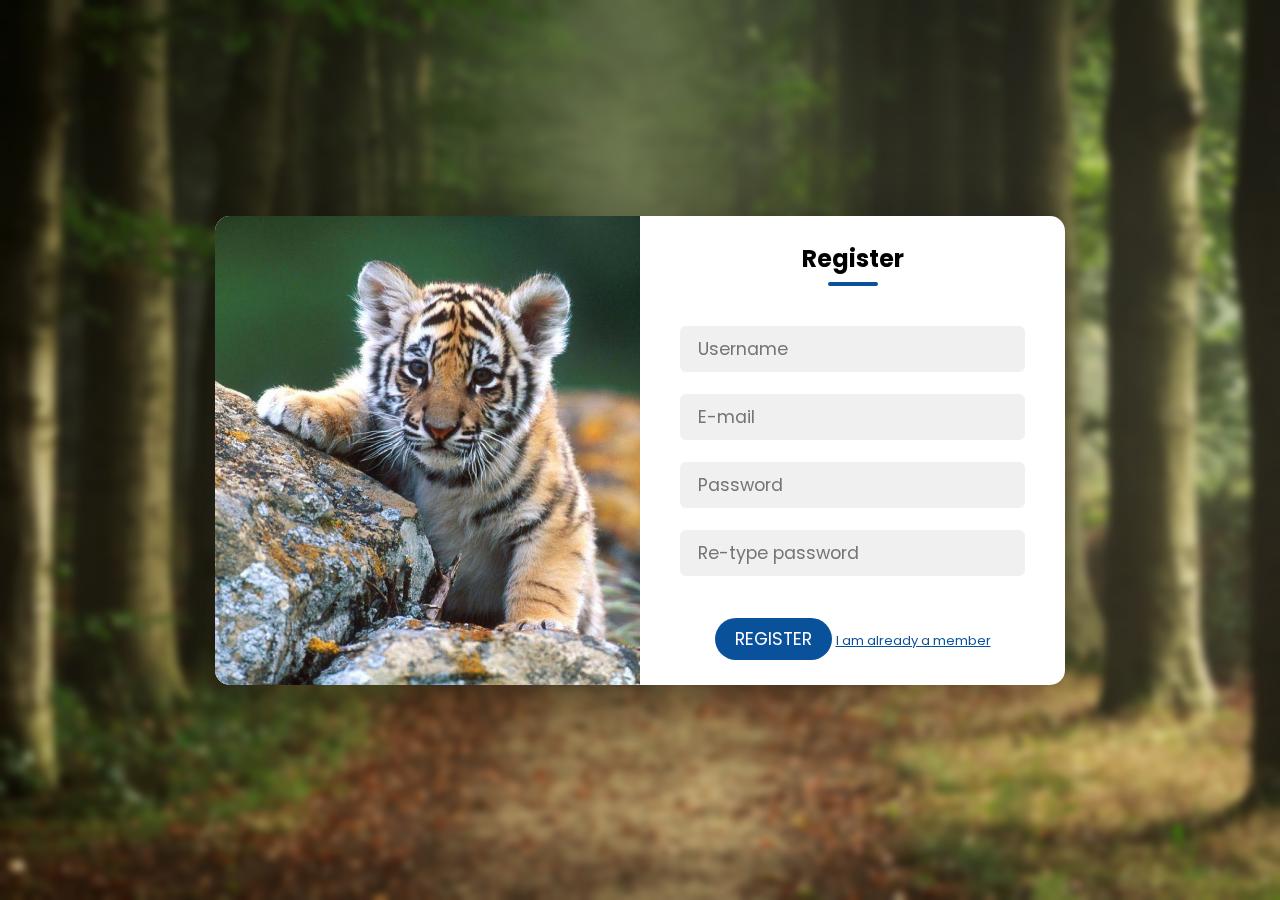
<file: SignUp/SignUp.html>
<!DOCTYPE html>
<html lang="en">
<head>
    <meta charset="UTF-8">
    <meta http-equiv="X-UA-Compatible" content="IE=edge">
    <meta name="viewport" content="width=device-width, initial-scale=1.0">
    <title>Sign-Up Page</title>
    <link rel="stylesheet" href="style.css">
</head>
<body>
    <div class="container">
        <div class="signup-box">
            <div class="left"></div>
            <div class="right">
			<form>
                <h2>Register</h2>
                <input type="text" class="field" placeholder="Username">
                <input type="email" class="field" placeholder="E-mail">
                <input type="password" class="field" placeholder="Password">
                <input type="password" class="field" placeholder="Re-type password">
                <button class="btn">REGISTER</button>
                <a class="signup_link" href="../Login/index.html">I am already a member</a>
            </form>
			</div>
        </div>
    </div>
</body>
</html>
</file>
<file: SignUp/style.css>
@import url('https://fonts.googleapis.com/css2?family=Poppins&display=swap');
*{
    margin: 0px 0px;
    padding: 0px 0px;
    box-sizing: border-box;
    font-family: 'Poppins', sans-serif;
}

body{
    height: 100vh;
    width: 100%;
    background: url('../img/log4.jpg') no-repeat center;
    background-size: cover;
    backdrop-filter: blur(4px);
}

.container{
    position: relative;
    width: 100%;
    height: 100%;
    display: flex;
    justify-content: center;
    align-items: center;
    padding: 20px 100px;
}
.container::after{
    content: '';
    position: absolute;
    left: 0;
    right: 0;
    width: 100%;
    height: 100%;
    z-index: -1;
}

.signup-box{
    max-width: 850px;
    border-radius: 15px;
    display: grid;
    grid-template-columns: repeat(2, 1fr);
    justify-content: center;
    align-items: center;
    text-align: center;
    background-color: #fff;
    box-shadow: 0px 0px 50px 15px rgba(0, 0, 0, 0.19);
}

.left{
    background: url('../img/tiger.jpg') no-repeat center;
    background-size: cover;
    height: 100%;
    border-radius: 15px 0px 0px 15px;
}
.right{
    padding: 25px 40px;
}

h2{
    position: relative;
    padding: 0 0 10px;
    margin-bottom: 40px;
}
h2::after{
    content: '';
    position: absolute;
    left: 50%;
    bottom: 0;
    transform: translateX(-50%);
    height: 4px;
    width: 50px;
    border-radius: 2px;
    background-color: #0a519c;
}

.field{
    width: 100%;
    border: 2px solid rgba(0, 0, 0, 0);
    border-radius: 6px;
    outline: none;
    background-color: rgba(230, 230, 230, 0.6);
    padding: 0.5rem 1rem;
    font-size: 1.1rem;
    margin-bottom: 22px;
    transition: 0.3s;
}
.field:hover{
    background-color: rgba(0, 0, 0, 0.1);
}

.btn{
    border-radius: 22px;
    padding: 8px 20px;
    margin-top: 20px;
    background-color: #0a519c;
    color: white;
    font-size: 1.1rem;
    border: none;
    outline: none;
    cursor: pointer;
    transition: 0.3s;
}
.btn:hover{
    background-color: #0880ff;
}
a{
    font-size: 13px;
    color: #0a519c;
}

.field:focus{
    border: 2px solid rgba(30, 85, 250, 0.47);
    background-color: #fff;
}

@media (max-width: 480px){
    .container{
        margin: 0px 0px;
        box-sizing: content-box;
        padding: 0px 0px;
    }
    .signup-box{
        grid-template-columns: 1fr;
        max-width: 360px;
    }
    .left{
        height: 200px;
    }
    .right{
        padding: 20px 35px;
    }
    h2{
        position: relative;
        padding: 0 0 10px;
        margin-bottom: 10px;
        font-size: 19px;
    }
    .field{
        padding: 10px 20px;
        font-size: 20px;
        margin-bottom: 15px;
    }
}

@media (min-width: 481px) and (max-width: 768px) {
    .signup-box{
        grid-template-columns: 1fr;
    }
    .left{
        height: 200px;
    }
}
</file>
